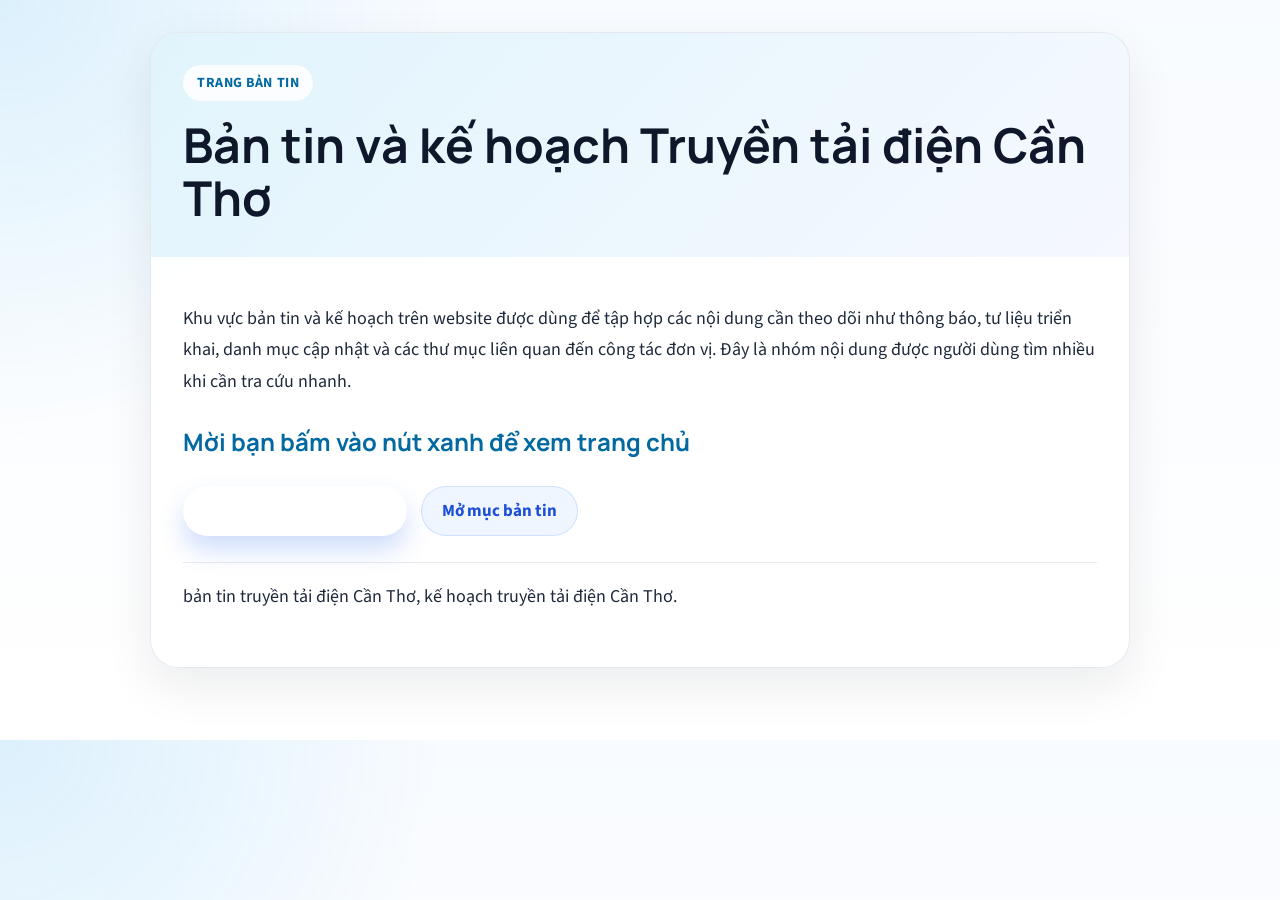
<file: ban-tin-ke-hoach-truyen-tai-dien-can-tho.html>
<!DOCTYPE html>
<html lang="vi">
<head>
    <meta charset="UTF-8">
    <meta name="viewport" content="width=device-width, initial-scale=1.0">
    <title>Bản tin và kế hoạch Truyền tải điện Cần Thơ</title>
    <meta name="description" content="Trang giới thiệu bản tin và kế hoạch Truyền tải điện Cần Thơ, nơi cập nhật thông báo, tài liệu kế hoạch và các nội dung cần theo dõi trên cổng thông tin.">
    <meta name="robots" content="index, follow">
    <link rel="canonical" href="https://truyentaidiencantho.cloud/ban-tin-ke-hoach-truyen-tai-dien-can-tho.html">
    <meta property="og:type" content="article">
    <meta property="og:title" content="Bản tin và kế hoạch Truyền tải điện Cần Thơ">
    <meta property="og:description" content="Trang mô tả khu vực bản tin, kế hoạch và cập nhật nội dung trên cổng thông tin Truyền tải điện Cần Thơ.">
    <meta property="og:url" content="https://truyentaidiencantho.cloud/ban-tin-ke-hoach-truyen-tai-dien-can-tho.html">
    <meta property="og:image" content="https://truyentaidiencantho.cloud/img/logo1.webp">
    <!-- Site icons (standardized) -->
    <link rel="icon" href="/img/favicon.ico" type="image/x-icon">
    <link rel="shortcut icon" href="/img/favicon.ico">
    <link rel="apple-touch-icon" href="/img/favicon.ico" sizes="180x180">
    <link rel="manifest" href="/site.webmanifest">
    <meta name="msapplication-TileImage" content="/img/favicon.ico">
    <link rel="preconnect" href="https://fonts.googleapis.com">
    <link rel="preconnect" href="https://fonts.gstatic.com" crossorigin>
    <link href="https://fonts.googleapis.com/css2?family=Manrope:wght@600;700;800&family=Source+Sans+Pro:wght@400;600;700&display=swap" rel="stylesheet">
<meta http-equiv="Content-Security-Policy" content="
default-src 'self';
img-src 'self' data: https:;
script-src 'self' 'unsafe-inline' https:;
style-src 'self' 'unsafe-inline' https:;
font-src 'self' https:;
connect-src 'self'
  https://truyentai-drive-proxy.truyentaidiencantho.workers.dev
  https://www.googleapis.com
  https://docs.google.com
  https://cloudflareinsights.com;
frame-src
  https://docs.google.com
  https://drive.google.com;
object-src 'none';
base-uri 'self';
upgrade-insecure-requests;
">
        <meta name="referrer" content="strict-origin-when-cross-origin">
        <meta http-equiv="X-Content-Type-Options" content="nosniff">
        <link rel="stylesheet" href="css/seo-pages.css">
        <style>
        /* CTA color shift: smoothly alternate background between blue and green (respects reduced-motion) */
        @keyframes seoCtaColorShift {
            0% {
                background: #0ea5e9; /* blue */
                background-image: none !important;
                box-shadow: 0 6px 18px rgba(14,165,233,0.18);
                transform: translateY(0);
            }
            50% {
                background: #10b981; /* green */
                background-image: none !important;
                box-shadow: 0 10px 26px rgba(16,185,129,0.22);
                transform: translateY(-3px);
            }
            100% {
                background: #0ea5e9;
                background-image: none !important;
                box-shadow: 0 6px 18px rgba(14,165,233,0.18);
                transform: translateY(0);
            }
        }

        a.seo-btn.seo-btn-primary[href^="https://truyentaidiencantho.cloud"],
        a.seo-btn.seo-btn-primary[href="/"],
        a.seo-btn.seo-btn-primary[href="https://truyentaidiencantho.cloud/"] {
            animation: seoCtaColorShift 2s ease-in-out infinite;
            will-change: background, transform, box-shadow;
            color: #fff !important;
            background-image: none !important;
            background-repeat: no-repeat !important;
            border: 0 !important;
        }

        @media (prefers-reduced-motion: reduce) {
            a.seo-btn.seo-btn-primary[href^="https://truyentaidiencantho.cloud"],
            a.seo-btn.seo-btn-primary[href="/"],
            a.seo-btn.seo-btn-primary[href="https://truyentaidiencantho.cloud/"] {
                animation: none !important;
            }
        }

        /* Skip link for accessibility: hidden until focused */
        .skip-link {
            position: absolute;
            left: -999px;
            top: auto;
            width: 1px;
            height: 1px;
            overflow: hidden;
        }
        .skip-link:focus,
        .skip-link:active {
            position: static;
            left: 0;
            width: auto;
            height: auto;
            padding: 8px 12px;
            background: #000;
            color: #fff;
            z-index: 1000;
            text-decoration: none;
        }
        </style>
</head>
<body>
    <a class="skip-link" href="#main-content">nội dung chính</a>
    <main id="main-content" role="main" class="seo-shell">
        <article class="seo-card">
            <section class="seo-hero">
                <span class="seo-kicker">Trang bản tin</span>
                <h1>Bản tin và kế hoạch Truyền tải điện Cần Thơ</h1>
               
            </section>
            <section class="seo-content">
                <p>Khu vực bản tin và kế hoạch trên website được dùng để tập hợp các nội dung cần theo dõi như thông báo, tư liệu triển khai, danh mục cập nhật và các thư mục liên quan đến công tác đơn vị. Đây là nhóm nội dung được người dùng tìm nhiều khi cần tra cứu nhanh.</p>

                <h2>Mời bạn bấm vào nút xanh để xem trang chủ</h2>
                
                <div class="seo-actions">
                    <a class="seo-btn seo-btn-primary" href="https://truyentaidiencantho.cloud/">Vào cổng thông tin chính</a>
                    <a class="seo-btn seo-btn-secondary" href="https://truyentaidiencantho.cloud/#gallery">Mở mục bản tin</a>
                </div>

                <p class="seo-meta">bản tin truyền tải điện Cần Thơ, kế hoạch truyền tải điện Cần Thơ.</p>
            </section>
        </article>
    </main>
</body>
<!-- Cloudflare Web Analytics --><script defer src='https://static.cloudflareinsights.com/beacon.min.js' data-cf-beacon='{"token": "223c5d6fbc6644a7a041f890289bee8b"}'></script><!-- End Cloudflare Web Analytics -->
</html>
</file>
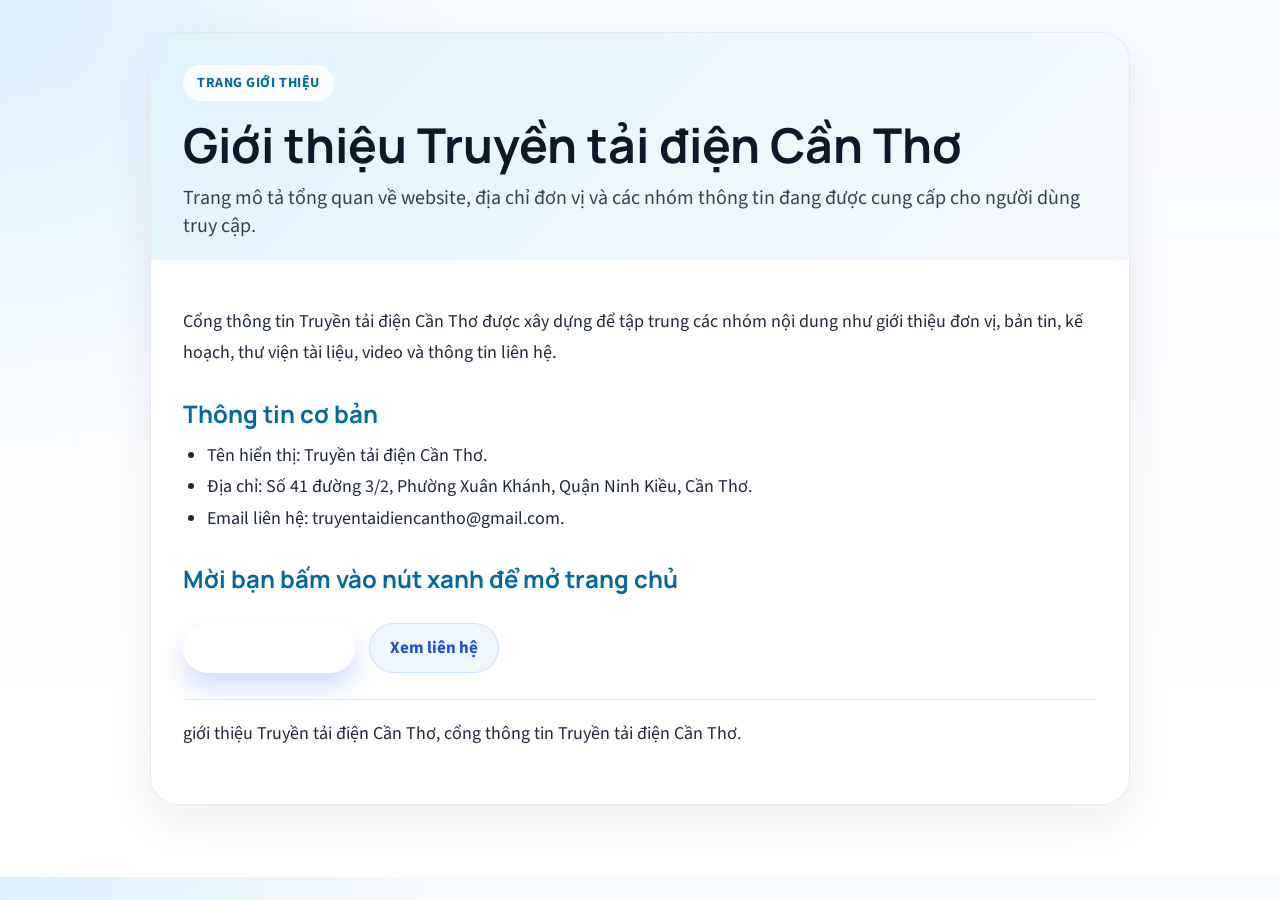
<file: gioi-thieu-truyen-tai-dien-can-tho.html>
<!DOCTYPE html>
<html lang="vi">
<head>
    <meta charset="UTF-8">
    <meta name="viewport" content="width=device-width, initial-scale=1.0">
    <title>Giới thiệu Truyền tải điện Cần Thơ</title>
    <meta name="description" content="Trang giới thiệu Truyền tải điện Cần Thơ, địa chỉ liên hệ, phạm vi nội dung website và các chuyên mục đang được cung cấp cho người dùng.">
    <meta name="robots" content="index, follow">
    <link rel="canonical" href="https://truyentaidiencantho.cloud/gioi-thieu-truyen-tai-dien-can-tho.html">
    <meta property="og:type" content="article">
    <meta property="og:title" content="Giới thiệu Truyền tải điện Cần Thơ">
    <meta property="og:description" content="Thông tin giới thiệu tổng quan về cổng thông tin Truyền tải điện Cần Thơ và các chuyên mục chính của website.">
    <meta property="og:url" content="https://truyentaidiencantho.cloud/gioi-thieu-truyen-tai-dien-can-tho.html">
    <meta property="og:image" content="https://truyentaidiencantho.cloud/img/logo1.webp">
    <!-- Site icons (standardized) -->
    <link rel="icon" href="/img/favicon.ico" type="image/x-icon">
    <link rel="shortcut icon" href="/img/favicon.ico">
    <link rel="apple-touch-icon" href="/img/favicon.ico" sizes="180x180">
    <link rel="manifest" href="/site.webmanifest">
    <meta name="msapplication-TileImage" content="/img/favicon.ico">
    <link rel="preconnect" href="https://fonts.googleapis.com">
    <link rel="preconnect" href="https://fonts.gstatic.com" crossorigin>
    <link href="https://fonts.googleapis.com/css2?family=Manrope:wght@600;700;800&family=Source+Sans+Pro:wght@400;600;700&display=swap" rel="stylesheet">
<meta http-equiv="Content-Security-Policy" content="
default-src 'self';
img-src 'self' data: https:;
script-src 'self' 'unsafe-inline' https:;
style-src 'self' 'unsafe-inline' https:;
font-src 'self' https:;
connect-src 'self'
  https://truyentai-drive-proxy.truyentaidiencantho.workers.dev
  https://www.googleapis.com
  https://docs.google.com
  https://cloudflareinsights.com;
frame-src
  https://docs.google.com
  https://drive.google.com;
object-src 'none';
base-uri 'self';
upgrade-insecure-requests;
">
        <meta name="referrer" content="strict-origin-when-cross-origin">
        <meta http-equiv="X-Content-Type-Options" content="nosniff">
        <link rel="stylesheet" href="css/seo-pages.css">
        <style>
        /* CTA color shift: smoothly alternate background between blue and green (respects reduced-motion) */
        @keyframes seoCtaColorShift {
            0% {
                background: #0ea5e9; /* blue */
                background-image: none !important;
                box-shadow: 0 6px 18px rgba(14,165,233,0.18);
                transform: translateY(0);
            }
            50% {
                background: #10b981; /* green */
                background-image: none !important;
                box-shadow: 0 10px 26px rgba(16,185,129,0.22);
                transform: translateY(-3px);
            }
            100% {
                background: #0ea5e9;
                background-image: none !important;
                box-shadow: 0 6px 18px rgba(14,165,233,0.18);
                transform: translateY(0);
            }
        }

        a.seo-btn.seo-btn-primary[href^="https://truyentaidiencantho.cloud"],
        a.seo-btn.seo-btn-primary[href="/"],
        a.seo-btn.seo-btn-primary[href="https://truyentaidiencantho.cloud/"] {
            animation: seoCtaColorShift 2s ease-in-out infinite;
            will-change: background, transform, box-shadow;
            color: #fff !important;
            background-image: none !important;
            background-repeat: no-repeat !important;
            border: 0 !important;
        }

        @media (prefers-reduced-motion: reduce) {
            a.seo-btn.seo-btn-primary[href^="https://truyentaidiencantho.cloud"],
            a.seo-btn.seo-btn-primary[href="/"],
            a.seo-btn.seo-btn-primary[href="https://truyentaidiencantho.cloud/"] {
                animation: none !important;
            }
        }
             /* Skip link for accessibility: hidden until focused */
        .skip-link {
            position: absolute;
            left: -999px;
            top: auto;
            width: 1px;
            height: 1px;
            overflow: hidden;
        }
        .skip-link:focus,
        .skip-link:active {
            position: static;
            left: 0;
            width: auto;
            height: auto;
            padding: 8px 12px;
            background: #000;
            color: #fff;
            z-index: 1000;
            text-decoration: none;
        }
        </style>
        <script type="application/ld+json">
        {
            "@context": "https://schema.org",
            "@type": "AboutPage",
            "url": "https://truyentaidiencantho.cloud/gioi-thieu-truyen-tai-dien-can-tho.html",
            "mainEntity": {
                "@type": "Organization",
                "name": "Truyền tải điện Cần Thơ",
                "url": "https://truyentaidiencantho.cloud/",
                "logo": "https://truyentaidiencantho.cloud/img/logo1.webp",
                "email": "truyentaidiencantho@gmail.com",
                "address": {
                    "@type": "PostalAddress",
                    "streetAddress": "Số 41 đường 3/2",
                    "addressLocality": "Phường Xuân Khánh",
                    "addressRegion": "Cần Thơ",
                    "addressCountry": "VN"
                },
                "contactPoint": [
                    {
                        "@type": "ContactPoint",
                        "contactType": "customer service",
                        "email": "truyentaidiencantho@gmail.com",
                        "areaServed": "VN",
                        "availableLanguage": ["vi"]
                    }
                ]
            }
        }
        </script>
       
     
     
</head>
<body>
    <a class="skip-link" href="#main-content">nội dung chính</a>
    <main id="main-content" role="main" class="seo-shell">
        <article class="seo-card">
            <section class="seo-hero">
                <span class="seo-kicker">Trang giới thiệu</span>
                <h1>Giới thiệu Truyền tải điện Cần Thơ</h1>
                <p>Trang mô tả tổng quan về website, địa chỉ đơn vị và các nhóm thông tin đang được cung cấp cho người dùng truy cập.</p>
            </section>
            <section class="seo-content">
                <p>Cổng thông tin Truyền tải điện Cần Thơ được xây dựng để tập trung các nhóm nội dung như giới thiệu đơn vị, bản tin, kế hoạch, thư viện tài liệu, video và thông tin liên hệ. </p>

                <h2>Thông tin cơ bản</h2>
                <ul>
                    <li>Tên hiển thị: Truyền tải điện Cần Thơ.</li>
                    <li>Địa chỉ: Số 41 đường 3/2, Phường Xuân Khánh, Quận Ninh Kiều, Cần Thơ.</li>
                    <li>Email liên hệ: truyentaidiencantho@gmail.com.</li>
                </ul>
                <h2>Mời bạn bấm vào nút xanh để mở trang chủ</h2>
                <div class="seo-actions">
                    <a class="seo-btn seo-btn-primary" href="https://truyentaidiencantho.cloud/">Mở website chính</a>
                    <a class="seo-btn seo-btn-secondary" href="https://truyentaidiencantho.cloud/#contact">Xem liên hệ</a>
                </div>

                <p class="seo-meta">giới thiệu Truyền tải điện Cần Thơ, cổng thông tin Truyền tải điện Cần Thơ.</p>
            </section>
        </article>
    </main>
</body>
<!-- Cloudflare Web Analytics --><script defer src='https://static.cloudflareinsights.com/beacon.min.js' data-cf-beacon='{"token": "223c5d6fbc6644a7a041f890289bee8b"}'></script><!-- End Cloudflare Web Analytics -->
</html>
</file>
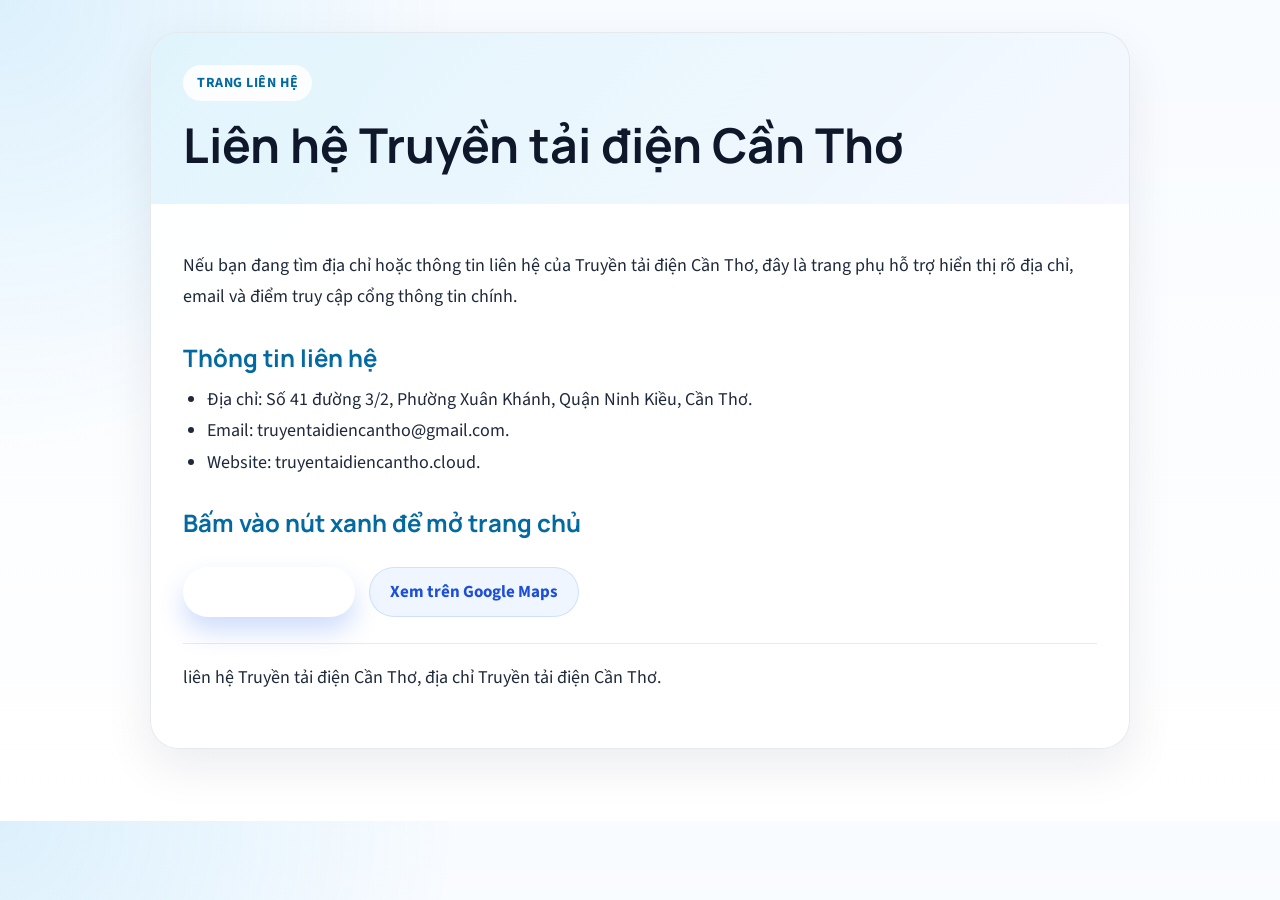
<file: lien-he-truyen-tai-dien-can-tho.html>
<!DOCTYPE html>
<html lang="vi">
<head>
    <meta charset="UTF-8">
    <meta name="viewport" content="width=device-width, initial-scale=1.0">
    <title>Liên hệ Truyền tải điện Cần Thơ</title>
    <meta name="description" content="Thông tin liên hệ Truyền tải điện Cần Thơ, địa chỉ số 41 đường 3/2, Phường Xuân Khánh, Quận Ninh Kiều, Cần Thơ và hướng dẫn mở cổng thông tin.">
    <meta name="robots" content="index, follow">
    <link rel="canonical" href="https://truyentaidiencantho.cloud/lien-he-truyen-tai-dien-can-tho.html">
    <meta property="og:type" content="article">
    <meta property="og:title" content="Liên hệ Truyền tải điện Cần Thơ">
    <meta property="og:description" content="Trang phụ cung cấp địa chỉ, email và điểm truy cập chính của website Truyền tải điện Cần Thơ.">
    <meta property="og:url" content="https://truyentaidiencantho.cloud/lien-he-truyen-tai-dien-can-tho.html">
    <meta property="og:image" content="https://truyentaidiencantho.cloud/img/logo1.webp">
    <!-- Site icons (standardized) -->
    <link rel="icon" href="/img/favicon.ico" type="image/x-icon">
    <link rel="shortcut icon" href="/img/favicon.ico">
    <link rel="apple-touch-icon" href="/img/favicon.ico" sizes="180x180">
    <link rel="manifest" href="/site.webmanifest">
    <meta name="msapplication-TileImage" content="/img/favicon.ico">
    <link rel="preconnect" href="https://fonts.googleapis.com">
    <link rel="preconnect" href="https://fonts.gstatic.com" crossorigin>
    <link href="https://fonts.googleapis.com/css2?family=Manrope:wght@600;700;800&family=Source+Sans+Pro:wght@400;600;700&display=swap" rel="stylesheet">
<meta http-equiv="Content-Security-Policy" content="
default-src 'self';
img-src 'self' data: https:;
script-src 'self' 'unsafe-inline' https:;
style-src 'self' 'unsafe-inline' https:;
font-src 'self' https:;
connect-src 'self'
  https://truyentai-drive-proxy.truyentaidiencantho.workers.dev
  https://www.googleapis.com
  https://docs.google.com
  https://cloudflareinsights.com;
frame-src
  https://docs.google.com
  https://drive.google.com;
object-src 'none';
base-uri 'self';
upgrade-insecure-requests;
">
        <meta name="referrer" content="strict-origin-when-cross-origin">
        <meta http-equiv="X-Content-Type-Options" content="nosniff">
        <link rel="stylesheet" href="css/seo-pages.css">
        <style>
        /* CTA color shift: smoothly alternate background between blue and green (respects reduced-motion) */
        @keyframes seoCtaColorShift {
            0% {
                background: #0ea5e9; /* blue */
                background-image: none !important;
                box-shadow: 0 6px 18px rgba(14,165,233,0.18);
                transform: translateY(0);
            }
            50% {
                background: #10b981; /* green */
                background-image: none !important;
                box-shadow: 0 10px 26px rgba(16,185,129,0.22);
                transform: translateY(-3px);
            }
            100% {
                background: #0ea5e9;
                background-image: none !important;
                box-shadow: 0 6px 18px rgba(14,165,233,0.18);
                transform: translateY(0);
            }
        }

        a.seo-btn.seo-btn-primary[href^="https://truyentaidiencantho.cloud"],
        a.seo-btn.seo-btn-primary[href="/"],
        a.seo-btn.seo-btn-primary[href="https://truyentaidiencantho.cloud/"] {
            animation: seoCtaColorShift 2s ease-in-out infinite;
            will-change: background, transform, box-shadow;
            color: #fff !important;
            background-image: none !important;
            background-repeat: no-repeat !important;
            border: 0 !important;
        }

        @media (prefers-reduced-motion: reduce) {
            a.seo-btn.seo-btn-primary[href^="https://truyentaidiencantho.cloud"],
            a.seo-btn.seo-btn-primary[href="/"],
            a.seo-btn.seo-btn-primary[href="https://truyentaidiencantho.cloud/"] {
                animation: none !important;
            }
        }
        /* Skip link for accessibility: hidden until focused */
        .skip-link {
            position: absolute;
            left: -999px;
            top: auto;
            width: 1px;
            height: 1px;
            overflow: hidden;
        }
        .skip-link:focus,
        .skip-link:active {
            position: static;
            left: 0;
            width: auto;
            height: auto;
            padding: 8px 12px;
            background: #000;
            color: #fff;
            z-index: 1000;
            text-decoration: none;
        }
        </style>
</head>
<body>
    <a class="skip-link" href="#main-content">nội dung chính</a>
    <main id="main-content" role="main" class="seo-shell">
        <article class="seo-card">
            <section class="seo-hero">
                <span class="seo-kicker">Trang liên hệ</span>
                <h1>Liên hệ Truyền tải điện Cần Thơ</h1>
               
            </section>
            <section class="seo-content">
                <p>Nếu bạn đang tìm địa chỉ hoặc thông tin liên hệ của Truyền tải điện Cần Thơ, đây là trang phụ hỗ trợ hiển thị rõ địa chỉ, email và điểm truy cập cổng thông tin chính.</p>

                <h2>Thông tin liên hệ</h2>
                <ul>
                    <li>Địa chỉ: Số 41 đường 3/2, Phường Xuân Khánh, Quận Ninh Kiều, Cần Thơ.</li>
                    <li>Email: truyentaidiencantho@gmail.com.</li>
                    <li>Website: truyentaidiencantho.cloud.</li>
                </ul>
                <h2>Bấm vào nút xanh để mở trang chủ</h2>
                <div class="seo-actions">
                    <a class="seo-btn seo-btn-primary" href="https://truyentaidiencantho.cloud/">Mở website chính</a>
                    <a class="seo-btn seo-btn-secondary" href="https://maps.app.goo.gl/uoyqYwoPzJyRcvhV6">Xem trên Google Maps</a>
                </div>

                <p class="seo-meta">liên hệ Truyền tải điện Cần Thơ, địa chỉ Truyền tải điện Cần Thơ.</p>
            </section>
        </article>
    </main>
</body>
<!-- Cloudflare Web Analytics --><script defer src='https://static.cloudflareinsights.com/beacon.min.js' data-cf-beacon='{"token": "223c5d6fbc6644a7a041f890289bee8b"}'></script><!-- End Cloudflare Web Analytics -->
</html>
</file>
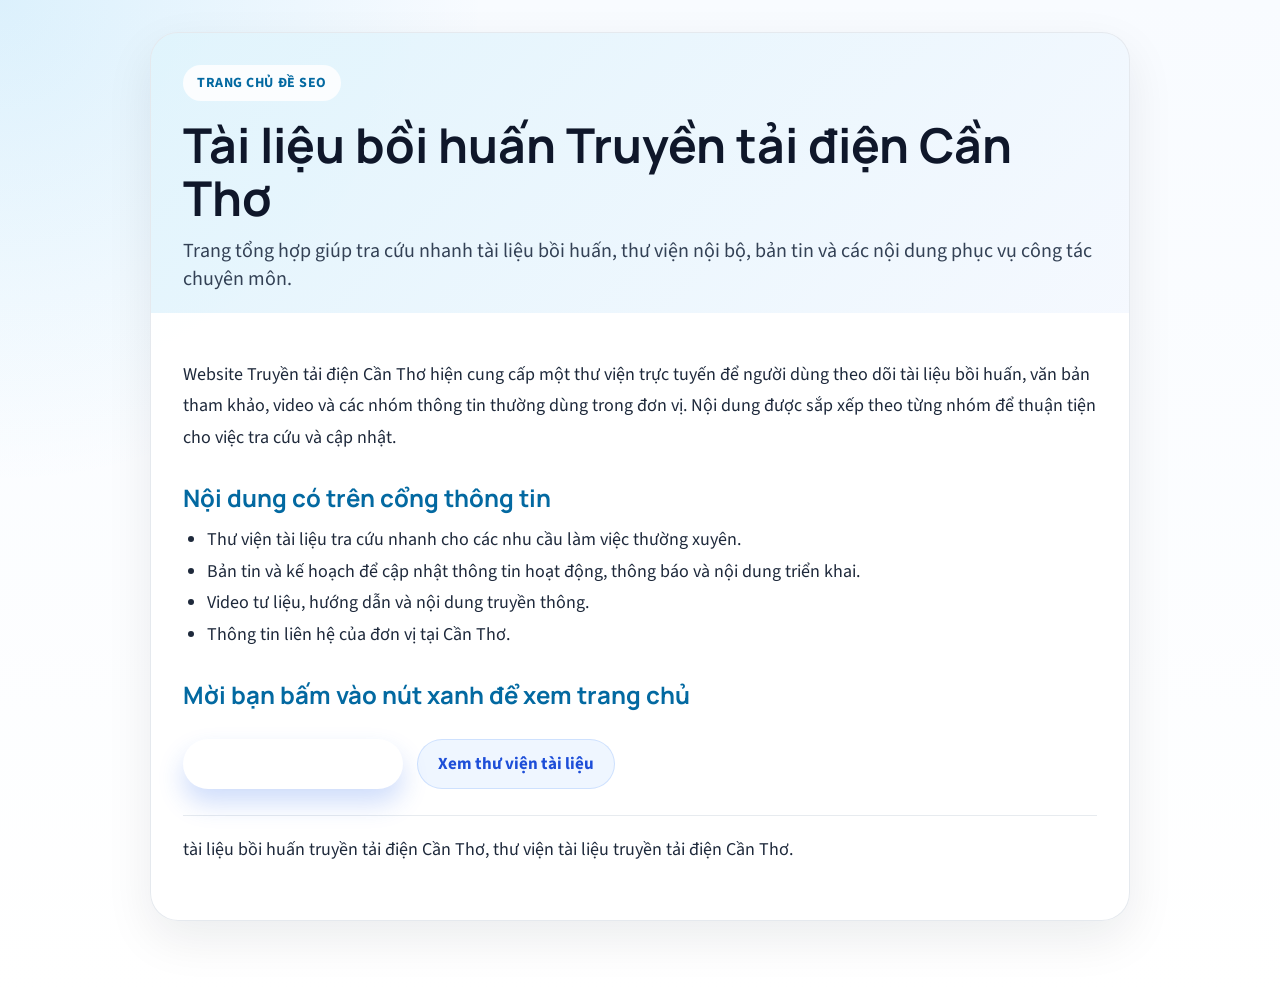
<file: tai-lieu-boi-huan-truyen-tai-dien-can-tho.html>
<!DOCTYPE html>
<html lang="vi">
<head>
    <meta charset="UTF-8">
    <meta name="viewport" content="width=device-width, initial-scale=1.0">
    <title>Tài liệu bồi huấn Truyền tải điện Cần Thơ | Thư viện tài liệu</title>
    <meta name="description" content="Tổng hợp tài liệu bồi huấn Truyền tải điện Cần Thơ, tài liệu chuyên môn, tư liệu vận hành, bản tin và thư viện phục vụ công tác tra cứu của đơn vị.">
    <meta name="robots" content="index, follow">
    <link rel="canonical" href="https://truyentaidiencantho.cloud/tai-lieu-boi-huan-truyen-tai-dien-can-tho.html">
    <meta property="og:type" content="article">
    <meta property="og:title" content="Tài liệu bồi huấn Truyền tải điện Cần Thơ">
    <meta property="og:description" content="Trang tổng hợp tài liệu bồi huấn, thư viện tài liệu, video và nội dung cập nhật của Truyền tải điện Cần Thơ.">
    <meta property="og:url" content="https://truyentaidiencantho.cloud/tai-lieu-boi-huan-truyen-tai-dien-can-tho.html">
    <meta property="og:image" content="https://truyentaidiencantho.cloud/img/logo1.webp">
    <!-- Site icons (standardized) -->
    <link rel="icon" href="/img/favicon.ico" type="image/x-icon">
    <link rel="shortcut icon" href="/img/favicon.ico">
    <link rel="apple-touch-icon" href="/img/favicon.ico" sizes="180x180">
    <link rel="manifest" href="/site.webmanifest">
    <meta name="msapplication-TileImage" content="/img/favicon.ico">
    <link rel="preconnect" href="https://fonts.googleapis.com">
    <link rel="preconnect" href="https://fonts.gstatic.com" crossorigin>
    <link href="https://fonts.googleapis.com/css2?family=Manrope:wght@600;700;800&family=Source+Sans+Pro:wght@400;600;700&display=swap" rel="stylesheet">
<meta http-equiv="Content-Security-Policy" content="
default-src 'self';
img-src 'self' data: https:;
script-src 'self' 'unsafe-inline' https:;
style-src 'self' 'unsafe-inline' https:;
font-src 'self' https:;
connect-src 'self'
  https://truyentai-drive-proxy.truyentaidiencantho.workers.dev
  https://www.googleapis.com
  https://docs.google.com
  https://cloudflareinsights.com;
frame-src
  https://docs.google.com
  https://drive.google.com;
object-src 'none';
base-uri 'self';
upgrade-insecure-requests;
">
        <meta name="referrer" content="strict-origin-when-cross-origin">
        <meta http-equiv="X-Content-Type-Options" content="nosniff">
        <link rel="stylesheet" href="css/seo-pages.css">
        <style>
        /* CTA color shift: smoothly alternate background between blue and green (respects reduced-motion) */
        @keyframes seoCtaColorShift {
            0% {
                background: #0ea5e9; /* blue */
                background-image: none !important;
                box-shadow: 0 6px 18px rgba(14,165,233,0.18);
                transform: translateY(0);
            }
            50% {
                background: #10b981; /* green */
                background-image: none !important;
                box-shadow: 0 10px 26px rgba(16,185,129,0.22);
                transform: translateY(-3px);
            }
            100% {
                background: #0ea5e9;
                background-image: none !important;
                box-shadow: 0 6px 18px rgba(14,165,233,0.18);
                transform: translateY(0);
            }
        }

        a.seo-btn.seo-btn-primary[href^="https://truyentaidiencantho.cloud"],
        a.seo-btn.seo-btn-primary[href="/"],
        a.seo-btn.seo-btn-primary[href="https://truyentaidiencantho.cloud/"] {
            animation: seoCtaColorShift 2s ease-in-out infinite;
            will-change: background, transform, box-shadow;
            color: #fff !important;
            background-image: none !important;
            background-repeat: no-repeat !important;
            border: 0 !important;
        }

        @media (prefers-reduced-motion: reduce) {
            a.seo-btn.seo-btn-primary[href^="https://truyentaidiencantho.cloud"],
            a.seo-btn.seo-btn-primary[href="/"],
            a.seo-btn.seo-btn-primary[href="https://truyentaidiencantho.cloud/"] {
                animation: none !important;
            }
        }
        /* Skip link for accessibility: hidden until focused */
        .skip-link {
            position: absolute;
            left: -999px;
            top: auto;
            width: 1px;
            height: 1px;
            overflow: hidden;
        }
        .skip-link:focus,
        .skip-link:active {
            position: static;
            left: 0;
            width: auto;
            height: auto;
            padding: 8px 12px;
            background: #000;
            color: #fff;
            z-index: 1000;
            text-decoration: none;
        }
        </style>
</head>
<body>
    <a class="skip-link" href="#main-content">nội dung chính</a>
    <main id="main-content" role="main" class="seo-shell">
        <article class="seo-card">
            <section class="seo-hero">
                <span class="seo-kicker">Trang chủ đề SEO</span>
                <h1>Tài liệu bồi huấn Truyền tải điện Cần Thơ</h1>
                <p>Trang tổng hợp giúp tra cứu nhanh tài liệu bồi huấn, thư viện nội bộ, bản tin và các nội dung phục vụ công tác chuyên môn.</p>
            </section>
            <section class="seo-content">
                <p>Website Truyền tải điện Cần Thơ hiện cung cấp một thư viện trực tuyến để người dùng theo dõi tài liệu bồi huấn, văn bản tham khảo, video và các nhóm thông tin thường dùng trong đơn vị. Nội dung được sắp xếp theo từng nhóm để thuận tiện cho việc tra cứu và cập nhật.</p>

                <h2>Nội dung có trên cổng thông tin</h2>
                <ul>
                    <li>Thư viện tài liệu tra cứu nhanh cho các nhu cầu làm việc thường xuyên.</li>
                    <li>Bản tin và kế hoạch để cập nhật thông tin hoạt động, thông báo và nội dung triển khai.</li>
                    <li>Video tư liệu, hướng dẫn và nội dung truyền thông.</li>
                    <li>Thông tin liên hệ của đơn vị tại Cần Thơ.</li>
                </ul>

                <h2>Mời bạn bấm vào nút xanh để xem trang chủ</h2>
                

                <div class="seo-actions">
                    <a class="seo-btn seo-btn-primary" href="https://truyentaidiencantho.cloud/">Mở cổng thông tin chính</a>
                    <a class="seo-btn seo-btn-secondary" href="https://truyentaidiencantho.cloud/#library-popup">Xem thư viện tài liệu</a>
                </div>

                <p class="seo-meta">tài liệu bồi huấn truyền tải điện Cần Thơ, thư viện tài liệu truyền tải điện Cần Thơ.</p>
            </section>
        </article>
    </main>
</body>
<!-- Cloudflare Web Analytics --><script defer src='https://static.cloudflareinsights.com/beacon.min.js' data-cf-beacon='{"token": "223c5d6fbc6644a7a041f890289bee8b"}'></script><!-- End Cloudflare Web Analytics -->
</html>
</file>
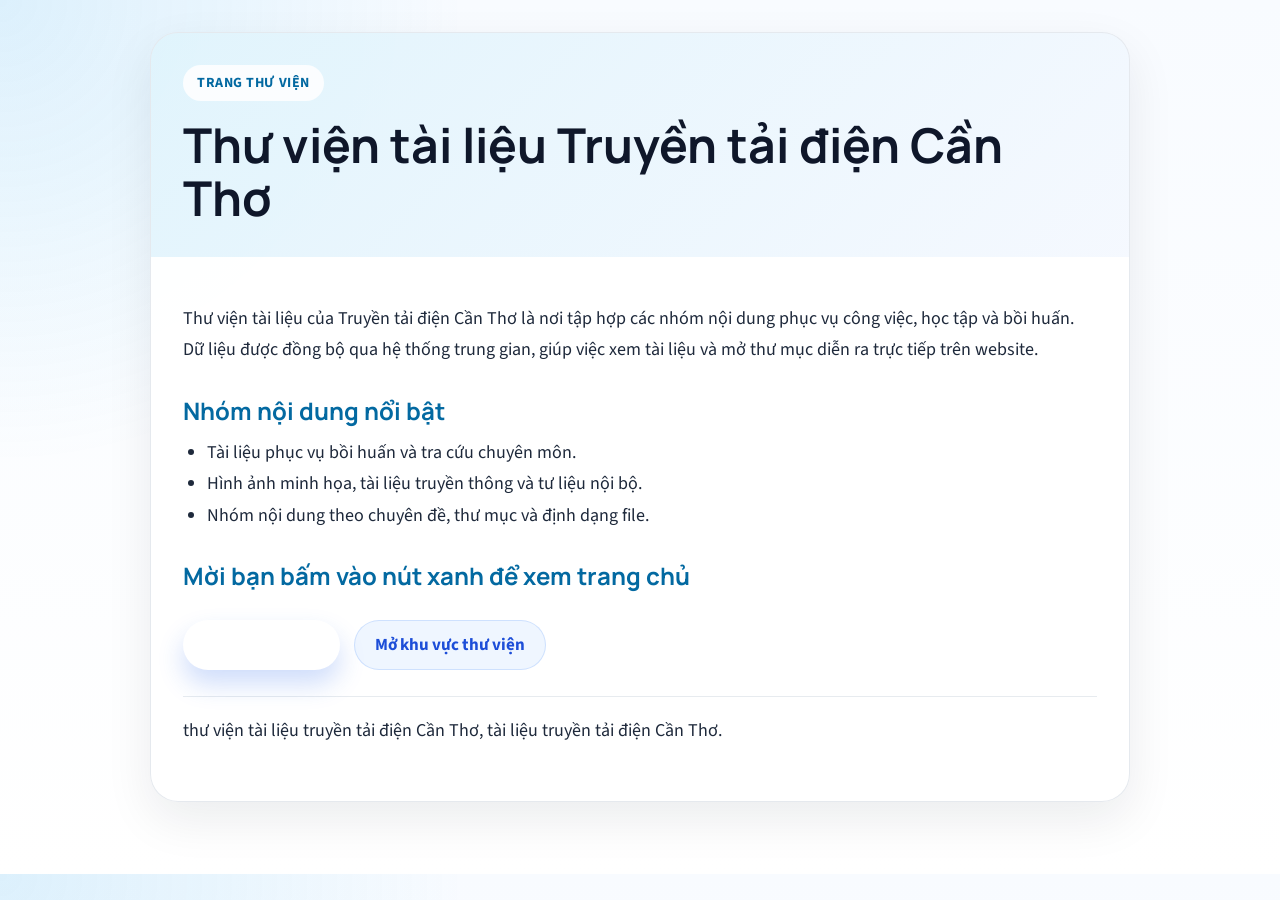
<file: thu-vien-tai-lieu-truyen-tai-dien-can-tho.html>
<!DOCTYPE html>
<html lang="vi">
<head>
    <meta charset="UTF-8">
    <meta name="viewport" content="width=device-width, initial-scale=1.0">
    <title>Thư viện tài liệu Truyền tải điện Cần Thơ</title>
    <meta name="description" content="Trang giới thiệu thư viện tài liệu Truyền tải điện Cần Thơ với các nhóm tài liệu, văn bản, ảnh và nội dung tra cứu được cập nhật trên cổng thông tin.">
    <meta name="robots" content="index, follow">
    <link rel="canonical" href="https://truyentaidiencantho.cloud/thu-vien-tai-lieu-truyen-tai-dien-can-tho.html">
    <meta property="og:type" content="article">
    <meta property="og:title" content="Thư viện tài liệu Truyền tải điện Cần Thơ">
    <meta property="og:description" content="Thông tin giới thiệu thư viện tài liệu, cách tra cứu và các nhóm nội dung được cập nhật trên website.">
    <meta property="og:url" content="https://truyentaidiencantho.cloud/thu-vien-tai-lieu-truyen-tai-dien-can-tho.html">
    <meta property="og:image" content="https://truyentaidiencantho.cloud/img/logo1.webp">
    <!-- Site icons (standardized) -->
    <link rel="icon" href="/img/favicon.ico" type="image/x-icon">
    <link rel="shortcut icon" href="/img/favicon.ico">
    <link rel="apple-touch-icon" href="/img/favicon.ico" sizes="180x180">
    <link rel="manifest" href="/site.webmanifest">
    <meta name="msapplication-TileImage" content="/img/favicon.ico">
    <link rel="preconnect" href="https://fonts.googleapis.com">
    <link rel="preconnect" href="https://fonts.gstatic.com" crossorigin>
    <link href="https://fonts.googleapis.com/css2?family=Manrope:wght@600;700;800&family=Source+Sans+Pro:wght@400;600;700&display=swap" rel="stylesheet">
<meta http-equiv="Content-Security-Policy" content="
default-src 'self';
img-src 'self' data: https:;
script-src 'self' 'unsafe-inline' https:;
style-src 'self' 'unsafe-inline' https:;
font-src 'self' https:;
connect-src 'self'
  https://truyentai-drive-proxy.truyentaidiencantho.workers.dev
  https://www.googleapis.com
  https://docs.google.com
  https://cloudflareinsights.com;
frame-src
  https://docs.google.com
  https://drive.google.com;
object-src 'none';
base-uri 'self';
upgrade-insecure-requests;
">
        <meta name="referrer" content="strict-origin-when-cross-origin">
        <meta http-equiv="X-Content-Type-Options" content="nosniff">
        <link rel="stylesheet" href="css/seo-pages.css">
        <style>
        /* CTA color shift: smoothly alternate background between blue and green (respects reduced-motion) */
        @keyframes seoCtaColorShift {
            0% {
                background: #0ea5e9; /* blue */
                background-image: none !important;
                box-shadow: 0 6px 18px rgba(14,165,233,0.18);
                transform: translateY(0);
            }
            50% {
                background: #10b981; /* green */
                background-image: none !important;
                box-shadow: 0 10px 26px rgba(16,185,129,0.22);
                transform: translateY(-3px);
            }
            100% {
                background: #0ea5e9;
                background-image: none !important;
                box-shadow: 0 6px 18px rgba(14,165,233,0.18);
                transform: translateY(0);
            }
        }

        a.seo-btn.seo-btn-primary[href^="https://truyentaidiencantho.cloud"],
        a.seo-btn.seo-btn-primary[href="/"],
        a.seo-btn.seo-btn-primary[href="https://truyentaidiencantho.cloud/"] {
            animation: seoCtaColorShift 2s ease-in-out infinite;
            will-change: background, transform, box-shadow;
            color: #fff !important;
            background-image: none !important;
            background-repeat: no-repeat !important;
            border: 0 !important;
        }

        @media (prefers-reduced-motion: reduce) {
            a.seo-btn.seo-btn-primary[href^="https://truyentaidiencantho.cloud"],
            a.seo-btn.seo-btn-primary[href="/"],
            a.seo-btn.seo-btn-primary[href="https://truyentaidiencantho.cloud/"] {
                animation: none !important;
            }
        }
        /* Skip link for accessibility: hidden until focused */
        .skip-link {
            position: absolute;
            left: -999px;
            top: auto;
            width: 1px;
            height: 1px;
            overflow: hidden;
        }
        .skip-link:focus,
        .skip-link:active {
            position: static;
            left: 0;
            width: auto;
            height: auto;
            padding: 8px 12px;
            background: #000;
            color: #fff;
            z-index: 1000;
            text-decoration: none;
        }
        </style>
</head>
<body>
    <a class="skip-link" href="#main-content">nội dung chính</a>
    <main id="main-content" role="main" class="seo-shell">
        <article class="seo-card">
            <section class="seo-hero">
                <span class="seo-kicker">Trang thư viện</span>
                <h1>Thư viện tài liệu Truyền tải điện Cần Thơ</h1>
               
            </section>
            <section class="seo-content">
                <p>Thư viện tài liệu của Truyền tải điện Cần Thơ là nơi tập hợp các nhóm nội dung phục vụ công việc, học tập và bồi huấn. Dữ liệu được đồng bộ qua hệ thống trung gian, giúp việc xem tài liệu và mở thư mục diễn ra trực tiếp trên website.</p>

                <h2>Nhóm nội dung nổi bật</h2>
                <ul>
                    <li>Tài liệu phục vụ bồi huấn và tra cứu chuyên môn.</li>
                    <li>Hình ảnh minh họa, tài liệu truyền thông và tư liệu nội bộ.</li>
                    <li>Nhóm nội dung theo chuyên đề, thư mục và định dạng file.</li>
                </ul>
                                      <h2>Mời bạn bấm vào nút xanh để xem trang chủ</h2>
                
                <div class="seo-actions">
                    <a class="seo-btn seo-btn-primary" href="https://truyentaidiencantho.cloud/">Vào trang chính</a>
                    <a class="seo-btn seo-btn-secondary" href="https://truyentaidiencantho.cloud/#library-popup">Mở khu vực thư viện</a>
                </div>

                <p class="seo-meta">thư viện tài liệu truyền tải điện Cần Thơ, tài liệu truyền tải điện Cần Thơ.</p>
            </section>
        </article>
    </main>
</body>
<!-- Cloudflare Web Analytics --><script defer src='https://static.cloudflareinsights.com/beacon.min.js' data-cf-beacon='{"token": "223c5d6fbc6644a7a041f890289bee8b"}'></script><!-- End Cloudflare Web Analytics -->
</html>
</file>
<file: css/seo-pages.css>
body {
    margin: 0;
    font-family: "Source Sans Pro", sans-serif;
    color: #0f172a;
    background:
        radial-gradient(circle at top left, rgba(14, 165, 233, 0.12), transparent 30%),
        linear-gradient(180deg, #f8fbff 0%, #ffffff 100%);
}

.seo-shell {
    max-width: 980px;
    margin: 0 auto;
    padding: 32px 20px 72px;
}

.seo-card {
    background: rgba(255, 255, 255, 0.92);
    border: 1px solid rgba(148, 163, 184, 0.24);
    border-radius: 28px;
    box-shadow: 0 18px 48px rgba(15, 23, 42, 0.08);
    overflow: hidden;
}

.seo-hero {
    padding: 32px 32px 20px;
    background: linear-gradient(135deg, rgba(14, 165, 233, 0.12), rgba(59, 130, 246, 0.05));
}

.seo-kicker {
    display: inline-block;
    padding: 8px 14px;
    border-radius: 999px;
    background: rgba(255, 255, 255, 0.86);
    color: #0369a1;
    font-size: 14px;
    font-weight: 700;
    letter-spacing: 0.04em;
    text-transform: uppercase;
}

.seo-hero h1 {
    margin: 18px 0 12px;
    font-family: "Manrope", sans-serif;
    font-size: clamp(32px, 5vw, 48px);
    line-height: 1.1;
}

.seo-hero p {
    margin: 0;
    font-size: 20px;
    color: #334155;
}

.seo-content {
    padding: 28px 32px 36px;
}

.seo-content h2 {
    margin: 28px 0 10px;
    font-family: "Manrope", sans-serif;
    font-size: 24px;
    color: #0369a1;
}

.seo-content p,
.seo-content li {
    font-size: 18px;
    line-height: 1.75;
    color: #1e293b;
}

.seo-content ul {
    padding-left: 24px;
    margin: 0;
}

.seo-actions {
    display: flex;
    flex-wrap: wrap;
    gap: 14px;
    margin-top: 28px;
}

.seo-btn {
    display: inline-flex;
    align-items: center;
    justify-content: center;
    min-height: 48px;
    padding: 0 20px;
    border-radius: 999px;
    text-decoration: none;
    font-size: 17px;
    font-weight: 700;
    transition: transform 0.15s ease, box-shadow 0.15s ease;
}

.seo-btn-primary {
    background: linear-gradient(135deg, #0ea5e9, #2563eb);
    color: #fff;
    box-shadow: 0 14px 26px rgba(37, 99, 235, 0.22);
}

.seo-btn-secondary {
    background: #eff6ff;
    color: #1d4ed8;
    border: 1px solid rgba(59, 130, 246, 0.18);
}

.seo-btn:hover {
    transform: translateY(-1px);
}

.seo-meta {
    margin-top: 26px;
    padding-top: 18px;
    border-top: 1px solid rgba(148, 163, 184, 0.22);
    color: #475569;
    font-size: 16px;
}

@media (max-width: 720px) {
    .seo-shell {
        padding: 18px 14px 48px;
    }

    .seo-hero,
    .seo-content {
        padding-left: 20px;
        padding-right: 20px;
    }

    .seo-hero p,
    .seo-content p,
    .seo-content li {
        font-size: 17px;
    }
}
</file>
